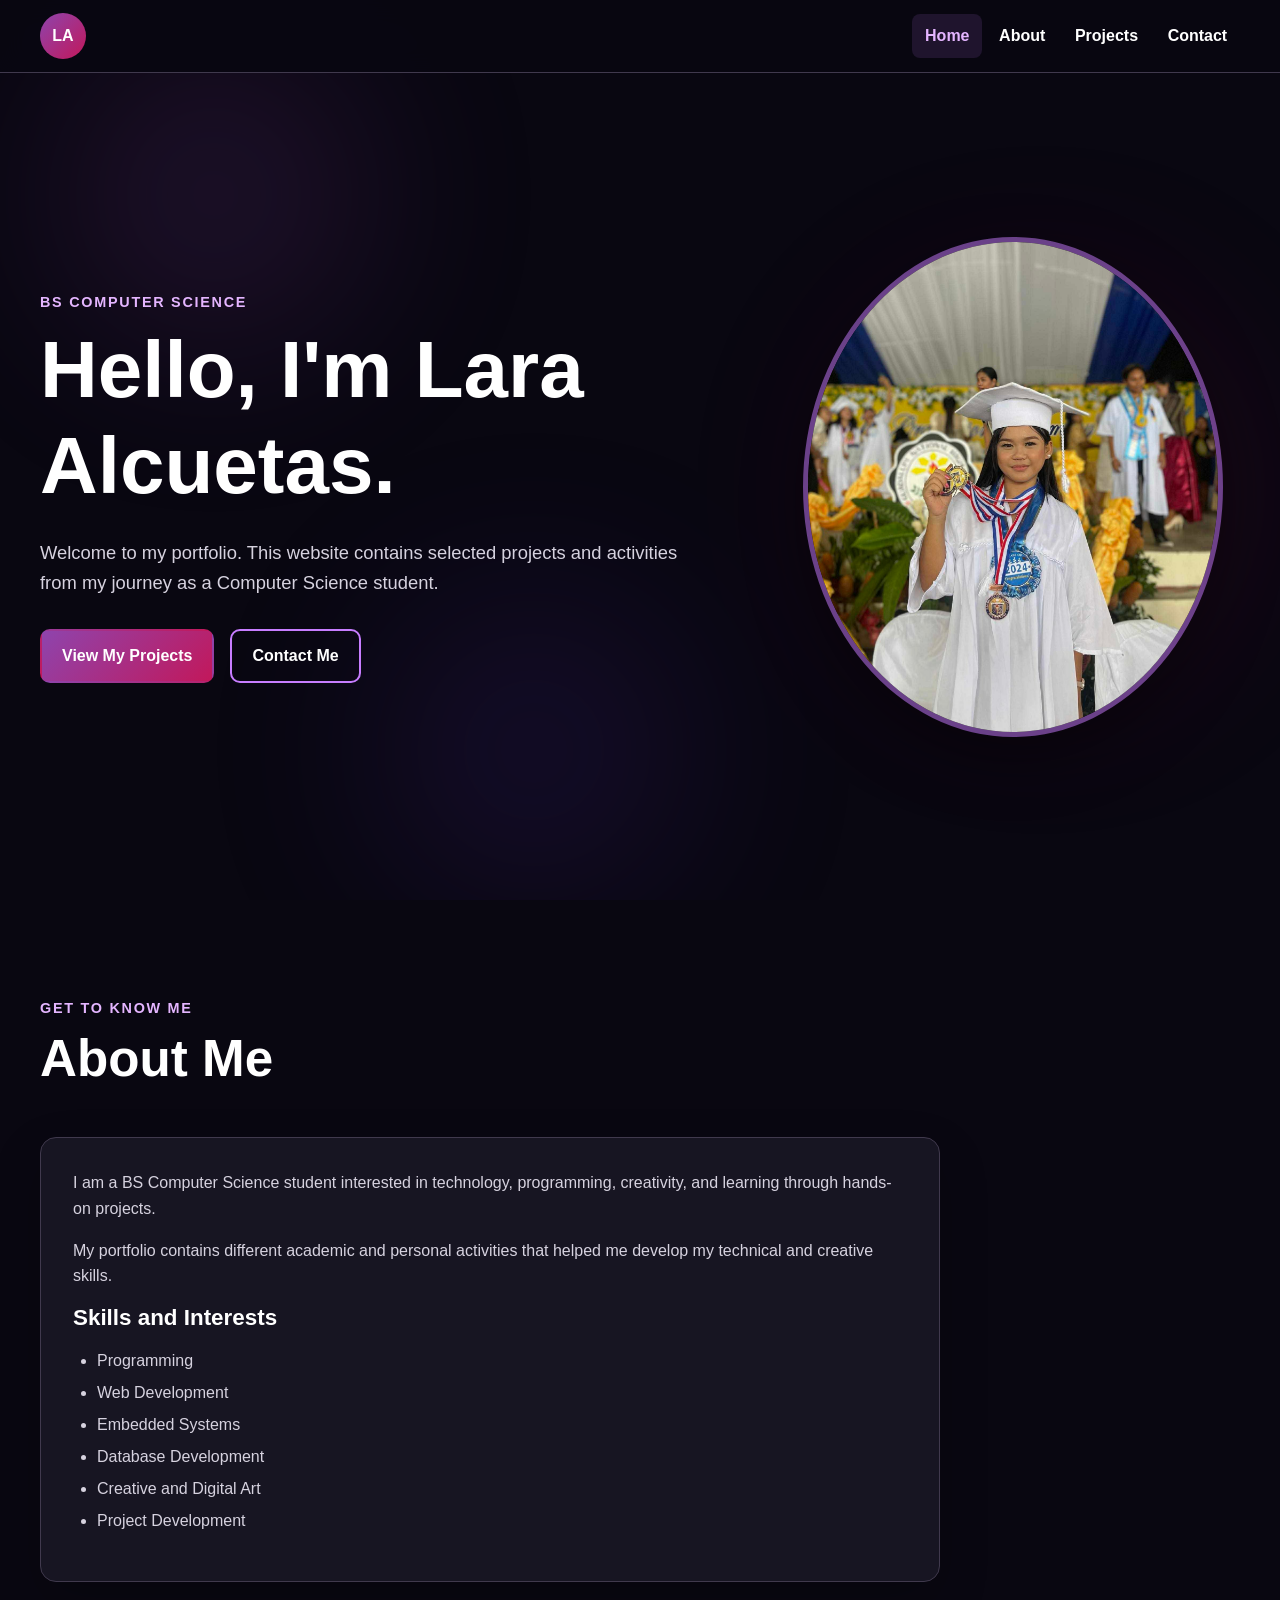
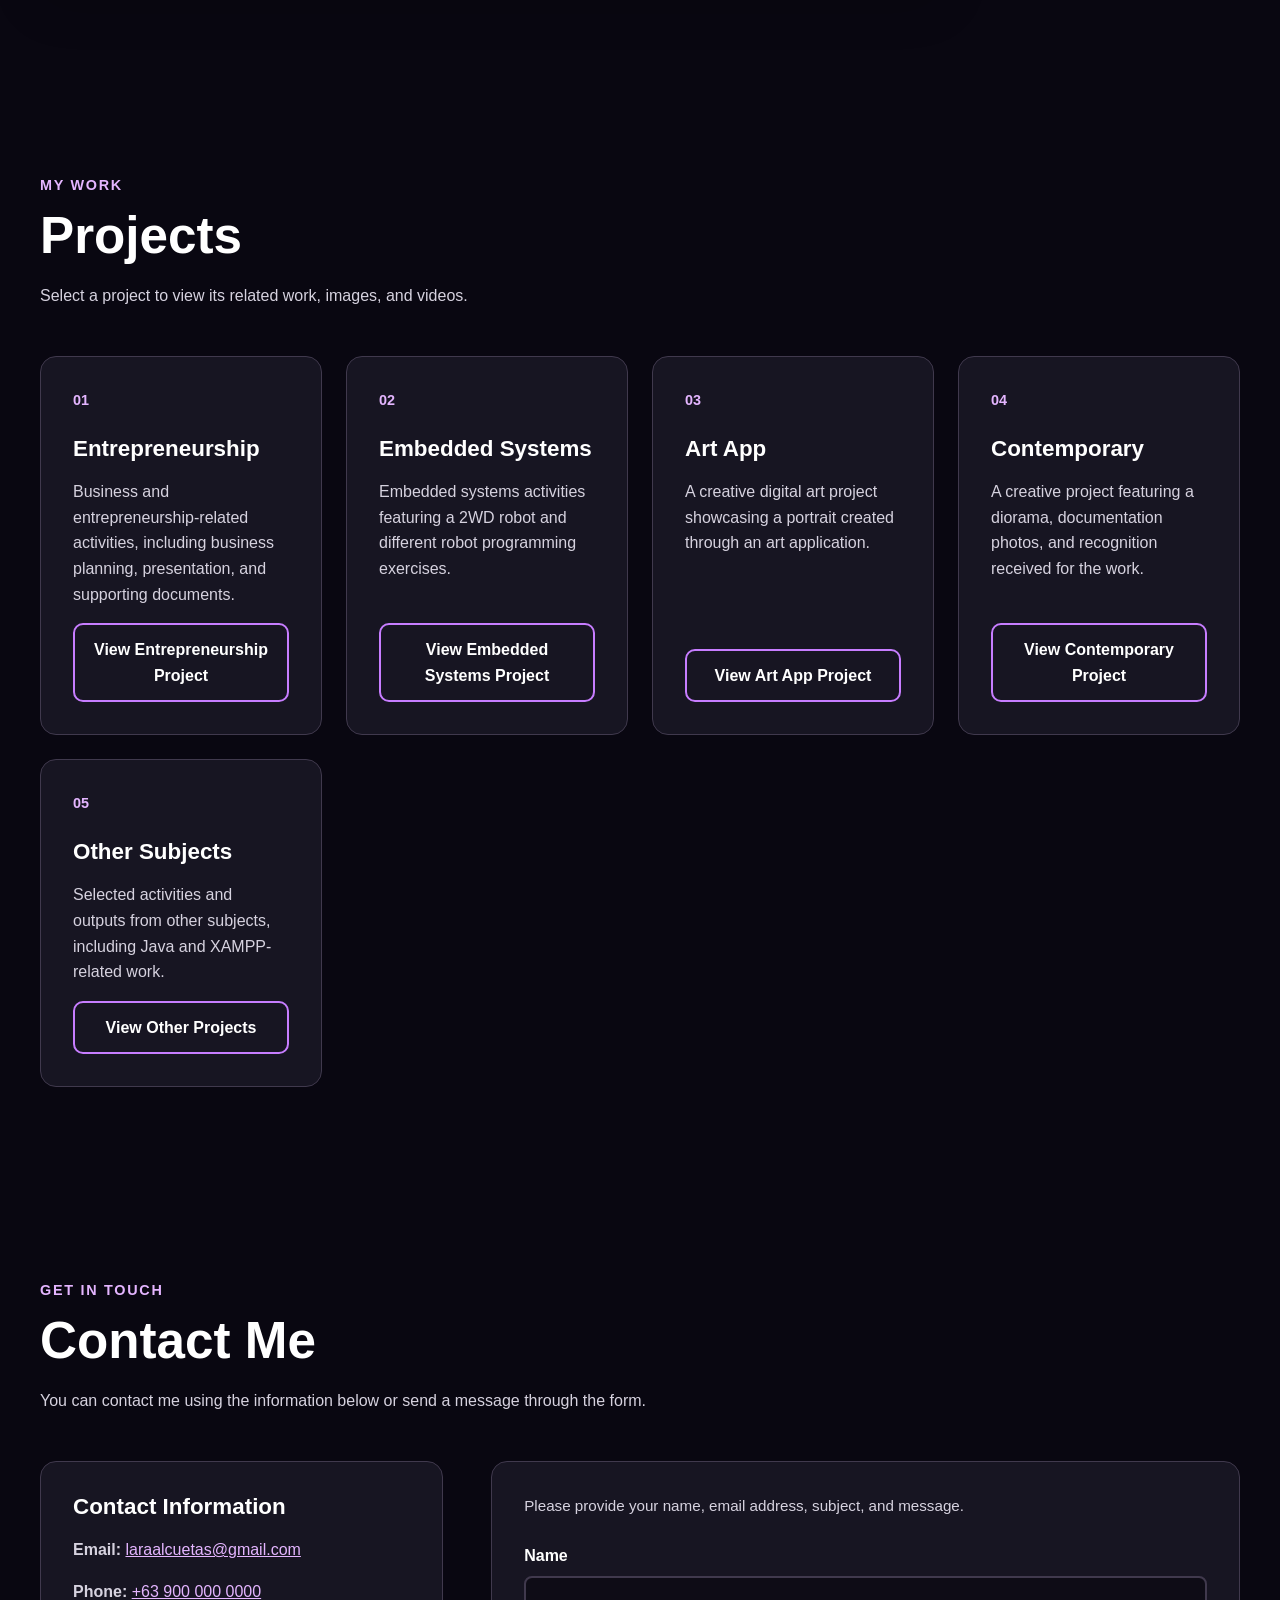
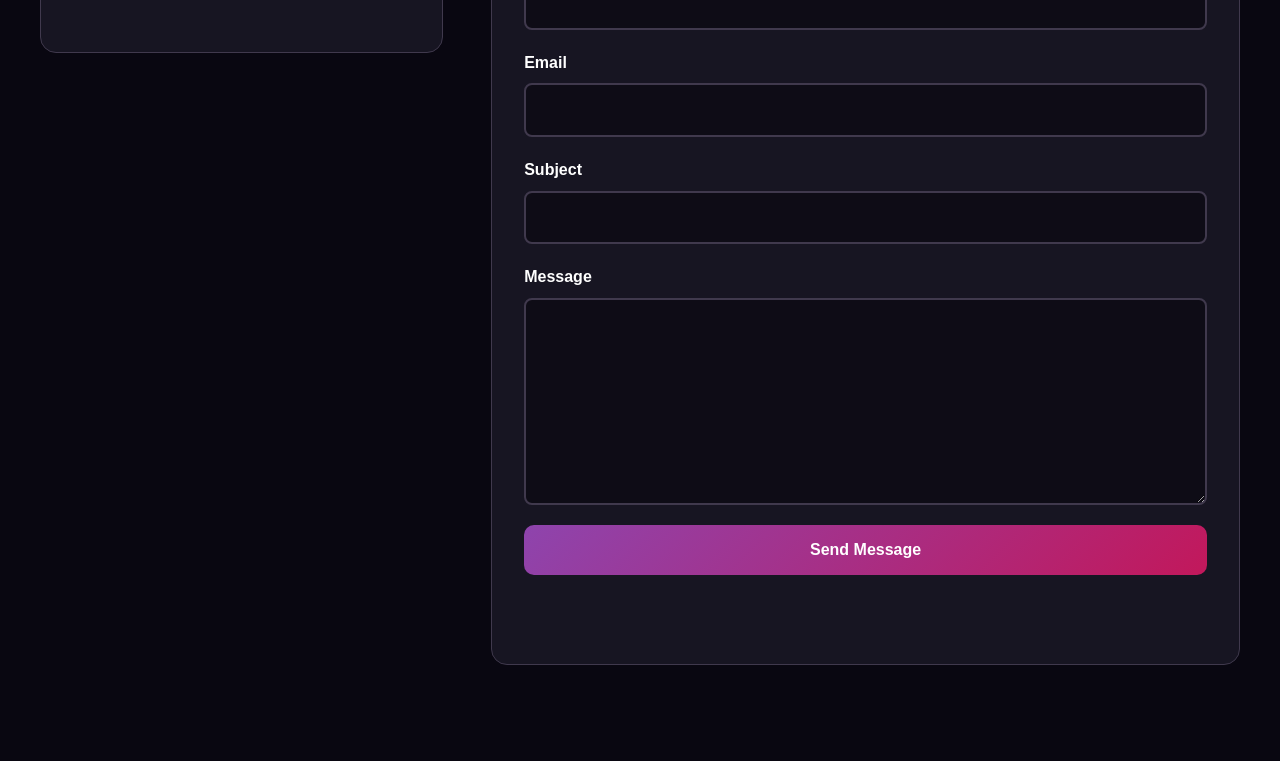
<file: index.html>
<!DOCTYPE html>
<html lang="en">
<head>
    <meta charset="UTF-8">

    <meta
        name="viewport"
        content="width=device-width, initial-scale=1.0"
    >

    <meta
        name="description"
        content="Portfolio of Lara Alcuetas, a BS Computer Science student showcasing academic, programming, embedded systems, art, and other projects."
    >

    <title>Portfolio — Lara Alcuetas</title>

    <link rel="icon" type="image/jpeg" href="lara.jpg">
    <link rel="stylesheet" href="style.css">
</head>

<body>

    <!-- Skip navigation -->
    <a class="skip-link" href="#main-content">
        Skip to main content
    </a>

    <!-- Decorative background -->
    <div class="background-decoration" aria-hidden="true">
        <div class="circle circle-one"></div>
        <div class="circle circle-two"></div>
        <div class="circle circle-three"></div>
    </div>

    <!-- Scroll progress indicator -->
    <div
        id="scrollProgress"
        class="scroll-progress"
        aria-hidden="true"
    ></div>


    <!-- =========================
         HEADER / NAVIGATION
    ========================== -->
    <header class="site-header">

        <nav
            class="navbar"
            aria-label="Primary navigation"
        >

            <a
                href="#home"
                class="logo"
                aria-label="Lara Alcuetas — Home"
            >
                <span aria-hidden="true">LA</span>
            </a>

            <div class="nav-links">

                <a
                    href="#home"
                    class="nav-link active"
                >
                    Home
                </a>

                <a
                    href="#about"
                    class="nav-link"
                >
                    About
                </a>

                <a
                    href="#projects"
                    class="nav-link"
                >
                    Projects
                </a>

                <a
                    href="#contact"
                    class="nav-link"
                >
                    Contact
                </a>

            </div>

        </nav>

    </header>


    <!-- =========================
         MAIN CONTENT
    ========================== -->
    <main id="main-content">


        <!-- =========================
             HOME
        ========================== -->
        <section
            id="home"
            class="section home-section"
            aria-labelledby="home-title"
        >

            <div class="home-content">

                <p class="eyebrow">
                    BS Computer Science
                </p>

                <h1 id="home-title">
                    Hello, I'm Lara Alcuetas.
                </h1>

                <p class="home-description">
                    Welcome to my portfolio. This website contains
                    selected projects and activities from my journey
                    as a Computer Science student.
                </p>

                <div class="home-buttons">

                    <a
                        href="#projects"
                        class="button primary-button"
                    >
                        View My Projects
                    </a>

                    <a
                        href="#contact"
                        class="button secondary-button"
                    >
                        Contact Me
                    </a>

                </div>

            </div>


            <div class="home-image">

                <img
                    src="lara.jpg"
                    alt="Portrait of Lara Alcuetas"
                    title="Portrait of Lara Alcuetas"
                    width="500"
                    height="500"
                >

            </div>

        </section>


        <!-- =========================
             ABOUT
        ========================== -->
        <section
            id="about"
            class="section"
            aria-labelledby="about-title"
        >

            <div class="section-heading">

                <p class="eyebrow">
                    Get to know me
                </p>

                <h2 id="about-title">
                    About Me
                </h2>

            </div>


            <div class="about-card">

                <p>
                    I am a BS Computer Science student interested in
                    technology, programming, creativity, and learning
                    through hands-on projects.
                </p>

                <p>
                    My portfolio contains different academic and
                    personal activities that helped me develop my
                    technical and creative skills.
                </p>

                <h3>
                    Skills and Interests
                </h3>

                <ul>
                    <li>Programming</li>
                    <li>Web Development</li>
                    <li>Embedded Systems</li>
                    <li>Database Development</li>
                    <li>Creative and Digital Art</li>
                    <li>Project Development</li>
                </ul>

            </div>

        </section>


        <!-- =========================
             PROJECTS
        ========================== -->
        <section
            id="projects"
            class="section"
            aria-labelledby="projects-title"
        >

            <div class="section-heading">

                <p class="eyebrow">
                    My work
                </p>

                <h2 id="projects-title">
                    Projects
                </h2>

                <p>
                    Select a project to view its related work,
                    images, and videos.
                </p>

            </div>


            <div class="project-grid">


                <!-- ENTREPRENEURSHIP -->
                <article class="project-card">

                    <div class="project-card-content">

                        <span class="project-number">
                            01
                        </span>

                        <h3>
                            Entrepreneurship
                        </h3>

                        <p>
                            Business and entrepreneurship-related
                            activities, including business planning,
                            presentation, and supporting documents.
                        </p>

                        <button
                            type="button"
                            class="project-button"
                            data-project="entrep"
                        >
                            View Entrepreneurship Project
                        </button>

                    </div>

                </article>


                <!-- EMBEDDED -->
                <article class="project-card">

                    <div class="project-card-content">

                        <span class="project-number">
                            02
                        </span>

                        <h3>
                            Embedded Systems
                        </h3>

                        <p>
                            Embedded systems activities featuring a
                            2WD robot and different robot programming
                            exercises.
                        </p>

                        <button
                            type="button"
                            class="project-button"
                            data-project="embedded"
                        >
                            View Embedded Systems Project
                        </button>

                    </div>

                </article>


                <!-- ART APP -->
                <article class="project-card">

                    <div class="project-card-content">

                        <span class="project-number">
                            03
                        </span>

                        <h3>
                            Art App
                        </h3>

                        <p>
                            A creative digital art project showcasing
                            a portrait created through an art application.
                        </p>

                        <button
                            type="button"
                            class="project-button"
                            data-project="art"
                        >
                            View Art App Project
                        </button>

                    </div>

                </article>


                <!-- CONTEMPORARY -->
                <article class="project-card">

                    <div class="project-card-content">

                        <span class="project-number">
                            04
                        </span>

                        <h3>
                            Contemporary
                        </h3>

                        <p>
                            A creative project featuring a diorama,
                            documentation photos, and recognition
                            received for the work.
                        </p>

                        <button
                            type="button"
                            class="project-button"
                            data-project="contem"
                        >
                            View Contemporary Project
                        </button>

                    </div>

                </article>


                <!-- OTHER SUBJECTS -->
                <article class="project-card">

                    <div class="project-card-content">

                        <span class="project-number">
                            05
                        </span>

                        <h3>
                            Other Subjects
                        </h3>

                        <p>
                            Selected activities and outputs from other
                            subjects, including Java and XAMPP-related
                            work.
                        </p>

                        <button
                            type="button"
                            class="project-button"
                            data-project="other"
                        >
                            View Other Projects
                        </button>

                    </div>

                </article>

            </div>

        </section>


        <!-- =========================
             CONTACT
        ========================== -->
        <section
            id="contact"
            class="section"
            aria-labelledby="contact-title"
        >

            <div class="section-heading">

                <p class="eyebrow">
                    Get in touch
                </p>

                <h2 id="contact-title">
                    Contact Me
                </h2>

                <p>
                    You can contact me using the information below
                    or send a message through the form.
                </p>

            </div>


            <div class="contact-container">


                <!-- Contact information -->
                <div class="contact-info">

                    <h3>
                        Contact Information
                    </h3>

                    <p>
                        <strong>Email:</strong>
                        <a
                            href="mailto:laraalcuetas@gmail.com"
                        >
                            laraalcuetas@gmail.com
                        </a>
                    </p>

                    <p>
                        <strong>Phone:</strong>
                        <a href="tel:+639000000000">
                            <span class="sr-only">
                                Call Lara Alcuetas at
                            </span>
                            +63 900 000 0000
                        </a>
                    </p>

                </div>


                <!-- Contact form -->
                <form
                    class="contact-form"
                    action="https://formsubmit.co/laraalcuetas@gmail.com"
                    method="POST"
                >

                    <!-- FormSubmit settings -->
                    <input
                        type="hidden"
                        name="_captcha"
                        value="true"
                    >

                    <input
                        type="hidden"
                        name="_template"
                        value="table"
                    >

                    <input
                        type="hidden"
                        name="_next"
                        value="https://webb-e99h.vercel.app/thanks.html"
                    >


                    <p
                        id="form-help"
                        class="form-help"
                    >
                        Please provide your name, email address,
                        subject, and message.
                    </p>


                    <!-- Name -->
                    <div class="form-group">

                        <label for="name">
                            Name
                        </label>

                        <input
                            id="name"
                            name="name"
                            type="text"
                            autocomplete="name"
                            required
                            aria-describedby="form-help"
                        >

                    </div>


                    <!-- Email -->
                    <div class="form-group">

                        <label for="email">
                            Email
                        </label>

                        <input
                            id="email"
                            name="email"
                            type="email"
                            autocomplete="email"
                            required
                            aria-describedby="form-help"
                        >

                    </div>


                    <!-- Subject -->
                    <div class="form-group">

                        <label for="subject">
                            Subject
                        </label>

                        <input
                            id="subject"
                            name="subject"
                            type="text"
                            autocomplete="off"
                            required
                            aria-describedby="form-help"
                        >

                    </div>


                    <!-- Message -->
                    <div class="form-group">

                        <label for="message">
                            Message
                        </label>

                        <textarea
                            id="message"
                            name="message"
                            rows="7"
                            required
                            aria-describedby="form-help"
                        ></textarea>

                    </div>


                    <button
                        type="submit"
                        class="button primary-button submit-button"
                    >
                        Send Message
                    </button>


                    <p
                        id="formStatus"
                        class="form-status"
                        role="status"
                        aria-live="polite"
                        aria-atomic="true"
                    ></p>

                </form>

            </div>

        </section>

    </main>


    <!-- =========================
         PROJECT DIALOG
    ========================== -->
    <dialog
        id="projectModal"
        class="project-modal"
        aria-labelledby="projectTitle"
    >

        <div class="modal-content">

            <div class="modal-header">

                <h2 id="projectTitle">
                    Project
                </h2>

                <button
                    type="button"
                    id="closeModal"
                    class="close-button"
                    aria-label="Close project viewer"
                >
                    <span aria-hidden="true">&times;</span>
                </button>

            </div>


            <div class="modal-layout">


                <!-- Project menu -->
                <aside
                    class="project-sidebar"
                    aria-label="Project items"
                >

                    <h3>
                        Select an item
                    </h3>

                    <ul
                        id="projectMenu"
                        class="project-menu"
                    >
                    </ul>

                </aside>


                <!-- Project content -->
                <div
                    id="projectDisplay"
                    class="project-display"
                    tabindex="-1"
                    aria-live="polite"
                    aria-atomic="true"
                >

                    <p>
                        Select an item to view.
                    </p>

                </div>

            </div>

        </div>

    </dialog>


    <!-- =========================
         NOSCRIPT
    ========================== -->
    <noscript>

        <div class="noscript-message">
            JavaScript is disabled. You can still view the main
            portfolio sections, but the interactive project viewer
            requires JavaScript.
        </div>

    </noscript>


    <script src="script.js" defer></script>

</body>
</html>
</file>
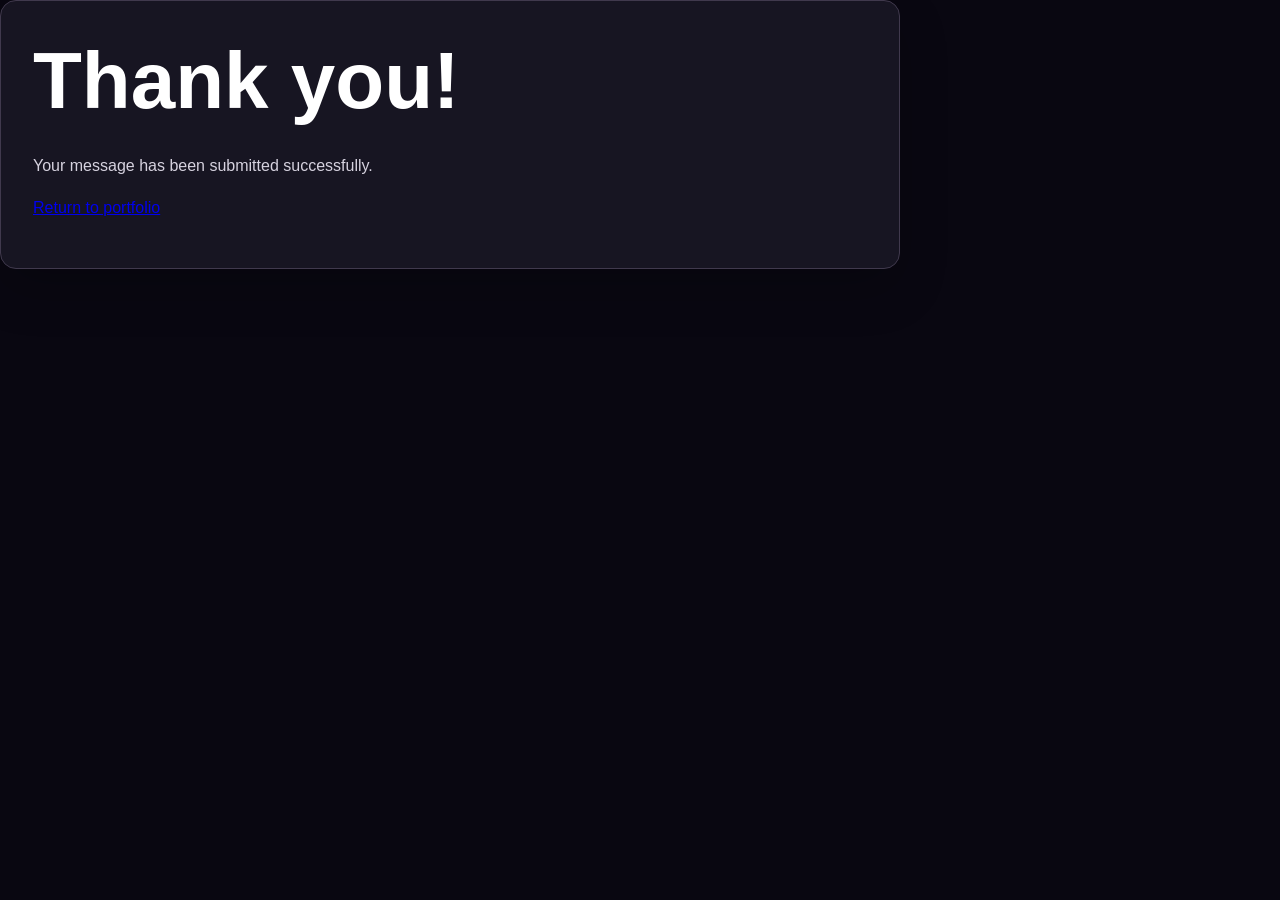
<file: thanks.html>
<!doctype html>
<html lang="en">
<head>
  <meta charset="utf-8">
  <meta name="viewport" content="width=device-width, initial-scale=1">
  <title>Message sent — Lara Alcuetas</title>
  <link rel="stylesheet" href="style.css">
</head>
<body>
  <main>
    <section aria-labelledby="thanks-title">
      <div class="about-card">
        <h1 id="thanks-title">Thank you!</h1>
        <p>Your message has been submitted successfully.</p>
        <p><a class="primary-link" href="index.html#home">Return to portfolio</a></p>
      </div>
    </section>
  </main>
</body>
</html>
</file>
<file: style.css>
/* =========================================
   GENERAL SETTINGS
========================================= */

:root {
    font-size: 100%;

    --background: #090711;
    --background-light: #11101c;
    --card: #171522;

    --text: #ffffff;
    --text-muted: #d6d2df;

    --accent: #c77dff;
    --accent-light: #e4b5ff;

    --border: #40394d;

    --max-width: 1200px;

    --focus: #ffffff;

    --radius: 16px;
}


*,
*::before,
*::after {
    box-sizing: border-box;
}


html {
    scroll-behavior: smooth;
}


body {
    margin: 0;

    font-family:
        Arial,
        Helvetica,
        sans-serif;

    font-size: 1rem;

    line-height: 1.6;

    color: var(--text);

    background:
        var(--background);

    min-width: 320px;
}


/* =========================================
   ACCESSIBILITY
========================================= */

.skip-link {
    position: fixed;

    top: -100px;
    left: 1rem;

    z-index: 9999;

    padding: 0.75rem 1rem;

    color: #000000;
    background: #ffffff;

    border-radius: 8px;

    font-weight: 700;

    text-decoration: none;
}


.skip-link:focus {
    top: 1rem;
}


:focus-visible {
    outline:
        4px solid var(--focus);

    outline-offset: 4px;
}


.sr-only {
    position: absolute;

    width: 1px;
    height: 1px;

    padding: 0;
    margin: -1px;

    overflow: hidden;

    clip: rect(0, 0, 0, 0);

    white-space: nowrap;

    border: 0;
}


/* =========================================
   BACKGROUND DECORATION
========================================= */

.background-decoration {
    position: fixed;

    inset: 0;

    overflow: hidden;

    z-index: -2;

    pointer-events: none;

    user-select: none;
}


.circle {
    position: absolute;

    border-radius: 50%;

    filter: blur(100px);

    opacity: 0.18;
}


.circle-one {
    width: 300px;
    height: 300px;

    background: #8e44ad;

    top: 5%;
    left: 5%;
}


.circle-two {
    width: 350px;
    height: 350px;

    background: #c2185b;

    right: 5%;
    top: 35%;
}


.circle-three {
    width: 300px;
    height: 300px;

    background: #512da8;

    left: 30%;
    bottom: 0;
}


/* =========================================
   SCROLL PROGRESS
========================================= */

.scroll-progress {
    position: fixed;

    top: 0;
    left: 0;

    width: 0;
    height: 5px;

    background: var(--accent);

    z-index: 10000;

    pointer-events: none;
}


/* =========================================
   HEADER
========================================= */

.site-header {
    position: sticky;

    top: 0;

    z-index: 1000;

    background:
        rgba(9, 7, 17, 0.95);

    border-bottom:
        1px solid var(--border);

    backdrop-filter: blur(12px);
}


.navbar {
    width: min(
        calc(100% - 2rem),
        var(--max-width)
    );

    min-height: 72px;

    margin: 0 auto;

    display: flex;

    align-items: center;

    justify-content: space-between;

    gap: 1rem;
}


.logo {
    display: inline-flex;

    align-items: center;
    justify-content: center;

    width: 46px;
    height: 46px;

    border-radius: 50%;

    color: #ffffff;

    background:
        linear-gradient(
            135deg,
            #8e44ad,
            #c2185b
        );

    text-decoration: none;

    font-weight: 700;

    flex-shrink: 0;
}


.nav-links {
    display: flex;

    align-items: center;

    gap: 0.25rem;

    flex-wrap: wrap;

    justify-content: flex-end;
}


.nav-link {
    display: inline-flex;

    align-items: center;
    justify-content: center;

    min-height: 44px;

    padding:
        0.5rem 0.8rem;

    color: var(--text);

    text-decoration: none;

    border-radius: 8px;

    font-weight: 600;
}


.nav-link:hover,
.nav-link.active {
    color: var(--accent-light);

    background:
        rgba(199, 125, 255, 0.12);
}


/* =========================================
   SECTIONS
========================================= */

main {
    width: 100%;
}


.section {
    width: min(
        calc(100% - 2rem),
        var(--max-width)
    );

    margin: 0 auto;

    padding:
        6rem 0;
}


.section-heading {
    max-width: 760px;

    margin-bottom: 3rem;
}


.eyebrow {
    margin: 0 0 0.5rem;

    color: var(--accent-light);

    font-size: 0.9rem;

    font-weight: 700;

    letter-spacing: 0.12em;

    text-transform: uppercase;
}


h1,
h2,
h3 {
    line-height: 1.2;
}


h1 {
    margin:
        0 0 1.5rem;

    font-size:
        clamp(2.4rem, 7vw, 5rem);
}


h2 {
    margin:
        0 0 1rem;

    font-size:
        clamp(2rem, 5vw, 3.2rem);
}


h3 {
    margin:
        0 0 1rem;

    font-size: 1.4rem;
}


p {
    margin-top: 0;

    color: var(--text-muted);
}


/* =========================================
   HOME
========================================= */

.home-section {
    min-height:
        calc(100vh - 72px);

    display: grid;

    grid-template-columns:
        minmax(0, 1.2fr)
        minmax(280px, 0.8fr);

    align-items: center;

    gap: 4rem;
}


.home-content {
    max-width: 700px;
}


.home-description {
    max-width: 650px;

    font-size: 1.15rem;
}


.home-image {
    display: flex;

    justify-content: center;

    align-items: center;
}


.home-image img {
    width: min(100%, 420px);

    aspect-ratio: 1 / 1;

    object-fit: cover;

    border-radius: 50%;

    border:
        5px solid
        rgba(199, 125, 255, 0.5);

    box-shadow:
        0 20px 60px
        rgba(0, 0, 0, 0.45);
}


.home-buttons {
    display: flex;

    gap: 1rem;

    flex-wrap: wrap;

    margin-top: 2rem;
}


/* =========================================
   BUTTONS
========================================= */

.button {
    display: inline-flex;

    align-items: center;
    justify-content: center;

    min-height: 48px;

    padding:
        0.75rem 1.25rem;

    border-radius: 10px;

    border:
        2px solid
        transparent;

    font: inherit;

    font-weight: 700;

    text-decoration: none;

    cursor: pointer;

    transition:
        transform 0.2s ease,
        background 0.2s ease;
}


.button:hover {
    transform: translateY(-2px);
}


.primary-button {
    color: #ffffff;

    background:
        linear-gradient(
            135deg,
            #8e44ad,
            #c2185b
        );
}


.secondary-button {
    color: #ffffff;

    background: transparent;

    border-color:
        var(--accent);
}


.secondary-button:hover {
    background:
        rgba(199, 125, 255, 0.12);
}


/* =========================================
   ABOUT
========================================= */

.about-card {
    max-width: 900px;

    padding: 2rem;

    background:
        var(--card);

    border:
        1px solid
        var(--border);

    border-radius:
        var(--radius);

    box-shadow:
        0 20px 50px
        rgba(0, 0, 0, 0.2);
}


.about-card ul {
    padding-left: 1.5rem;

    color: var(--text-muted);
}


.about-card li {
    margin-bottom: 0.4rem;
}


/* =========================================
   PROJECTS
========================================= */

.project-grid {
    display: grid;

    grid-template-columns:
        repeat(
            auto-fit,
            minmax(240px, 1fr)
        );

    gap: 1.5rem;
}


.project-card {
    display: flex;

    min-height: 300px;

    background:
        var(--card);

    border:
        1px solid
        var(--border);

    border-radius:
        var(--radius);

    overflow: hidden;

    transition:
        transform 0.2s ease,
        border-color 0.2s ease;
}


.project-card:hover {
    transform: translateY(-5px);

    border-color:
        var(--accent);
}


.project-card-content {
    width: 100%;

    padding: 2rem;

    display: flex;

    flex-direction: column;
}


.project-number {
    display: block;

    margin-bottom: 1.5rem;

    color:
        var(--accent-light);

    font-size: 0.9rem;

    font-weight: 700;
}


.project-card p {
    flex-grow: 1;
}


.project-button {
    width: 100%;

    min-height: 48px;

    padding:
        0.75rem 1rem;

    border:
        2px solid
        var(--accent);

    border-radius: 10px;

    color: #ffffff;

    background:
        transparent;

    font: inherit;

    font-weight: 700;

    cursor: pointer;
}


.project-button:hover {
    background:
        rgba(199, 125, 255, 0.15);
}


/* =========================================
   CONTACT
========================================= */

.contact-container {
    display: grid;

    grid-template-columns:
        minmax(240px, 0.7fr)
        minmax(300px, 1.3fr);

    gap: 3rem;

    align-items: start;
}


.contact-info {
    padding: 2rem;

    background:
        var(--card);

    border:
        1px solid
        var(--border);

    border-radius:
        var(--radius);
}


.contact-info a {
    color:
        var(--accent-light);

    word-break: break-word;
}


.contact-form {
    padding: 2rem;

    background:
        var(--card);

    border:
        1px solid
        var(--border);

    border-radius:
        var(--radius);
}


.form-help {
    margin-bottom: 1.5rem;

    font-size: 0.95rem;
}


.form-group {
    margin-bottom: 1.25rem;
}


.form-group label {
    display: block;

    margin-bottom: 0.5rem;

    font-weight: 700;
}


.form-group input,
.form-group textarea {
    display: block;

    width: 100%;

    min-height: 48px;

    padding:
        0.75rem 0.9rem;

    border:
        2px solid
        var(--border);

    border-radius: 8px;

    color:
        var(--text);

    background:
        #0e0c16;

    font: inherit;
}


.form-group textarea {
    min-height: 160px;

    resize: vertical;
}


.form-group input:focus,
.form-group textarea:focus {
    border-color:
        var(--accent);
}


.form-group input.invalid,
.form-group textarea.invalid {
    border-color:
        #ff8a8a;
}


.submit-button {
    border: none;

    width: 100%;
}


.form-status {
    min-height: 1.6em;

    margin-top: 1rem;

    color:
        var(--accent-light);

    font-weight: 600;
}


/* =========================================
   PROJECT DIALOG
========================================= */

.project-modal {
    width: min(
        1100px,
        calc(100% - 2rem)
    );

    max-height:
        calc(100vh - 2rem);

    padding: 0;

    border:
        1px solid
        var(--border);

    border-radius:
        var(--radius);

    color:
        var(--text);

    background:
        var(--background-light);

    box-shadow:
        0 30px 100px
        rgba(0, 0, 0, 0.65);
}


.project-modal::backdrop {
    background:
        rgba(0, 0, 0, 0.75);
}


.modal-content {
    max-height:
        calc(100vh - 2rem);

    overflow: auto;
}


.modal-header {
    position: sticky;

    top: 0;

    z-index: 2;

    display: flex;

    align-items: center;

    justify-content: space-between;

    gap: 1rem;

    padding:
        1.25rem 1.5rem;

    background:
        var(--background-light);

    border-bottom:
        1px solid
        var(--border);
}


.modal-header h2 {
    margin: 0;

    font-size: 1.6rem;
}


.close-button {
    display: inline-flex;

    align-items: center;
    justify-content: center;

    width: 48px;
    height: 48px;

    flex-shrink: 0;

    border:
        2px solid
        var(--border);

    border-radius: 50%;

    color: #ffffff;

    background: transparent;

    font-size: 1.8rem;

    line-height: 1;

    cursor: pointer;
}


.close-button:hover {
    border-color:
        var(--accent);

    background:
        rgba(199, 125, 255, 0.12);
}


.modal-layout {
    display: grid;

    grid-template-columns:
        250px
        minmax(0, 1fr);

    min-height: 500px;
}


.project-sidebar {
    padding: 1.5rem;

    border-right:
        1px solid
        var(--border);
}


.project-sidebar h3 {
    font-size: 1.1rem;
}


.project-menu {
    list-style: none;

    margin: 0;
    padding: 0;
}


.project-menu li {
    margin-bottom: 0.5rem;
}


.project-menu-button {
    width: 100%;

    min-height: 46px;

    padding:
        0.7rem 0.8rem;

    border:
        2px solid
        transparent;

    border-radius: 8px;

    color:
        var(--text);

    background:
        transparent;

    font: inherit;

    text-align: left;

    cursor: pointer;
}


.project-menu-button:hover,
.project-menu-button.selected {
    border-color:
        var(--accent);

    background:
        rgba(199, 125, 255, 0.12);
}


.project-display {
    min-width: 0;

    padding: 2rem;
}


.project-display h3 {
    margin-bottom: 1.5rem;
}


.project-display img,
.project-display video {
    display: block;

    width: 100%;

    max-height: 65vh;

    object-fit: contain;

    margin: 0 auto;

    border-radius: 10px;

    background: #000000;
}


.project-display video {
    min-height: 200px;
}


.media-description {
    margin-top: 1rem;

    padding: 1rem;

    border-left:
        4px solid
        var(--accent);

    background:
        rgba(199, 125, 255, 0.08);
}


/* =========================================
   NOSCRIPT
========================================= */

.noscript-message {
    position: fixed;

    left: 1rem;
    right: 1rem;
    bottom: 1rem;

    z-index: 10000;

    padding: 1rem;

    color: #000000;

    background: #ffffff;

    border-radius: 8px;

    font-weight: 700;
}


/* =========================================
   RESPONSIVE DESIGN
========================================= */

@media (max-width: 850px) {

    .home-section {
        grid-template-columns: 1fr;

        text-align: center;

        padding-top: 4rem;
    }


    .home-content {
        margin: 0 auto;
    }


    .home-buttons {
        justify-content: center;
    }


    .home-image {
        order: -1;
    }


    .home-image img {
        width: min(70vw, 320px);
    }


    .contact-container {
        grid-template-columns: 1fr;
    }


    .modal-layout {
        grid-template-columns: 1fr;
    }


    .project-sidebar {
        border-right: none;

        border-bottom:
            1px solid
            var(--border);
    }


    .project-menu {
        display: grid;

        grid-template-columns:
            repeat(
                auto-fit,
                minmax(180px, 1fr)
            );

        gap: 0.5rem;
    }

}


@media (max-width: 650px) {

    .navbar {
        min-height: auto;

        padding:
            0.75rem 0;

        align-items: flex-start;
    }


    .nav-links {
        gap: 0.1rem;
    }


    .nav-link {
        padding:
            0.45rem 0.5rem;

        font-size: 0.9rem;
    }


    .section {
        padding:
            4rem 0;
    }


    .section-heading {
        margin-bottom: 2rem;
    }


    .about-card,
    .contact-form,
    .contact-info {
        padding: 1.25rem;
    }


    .modal-header {
        padding:
            1rem;
    }


    .project-display {
        padding: 1rem;
    }


    .project-menu {
        grid-template-columns: 1fr;
    }

}


@media (max-width: 480px) {

    .navbar {
        flex-direction: column;

        align-items: center;
    }


    .nav-links {
        width: 100%;

        justify-content: center;
    }


    .nav-link {
        min-height: 44px;
    }


    .home-buttons {
        flex-direction: column;
    }


    .home-buttons .button {
        width: 100%;
    }


    .project-grid {
        grid-template-columns: 1fr;
    }

}


/* =========================================
   REDUCED MOTION
========================================= */

@media (prefers-reduced-motion: reduce) {

    html {
        scroll-behavior: auto;
    }


    *,
    *::before,
    *::after {
        animation-duration: 0.01ms !important;

        animation-iteration-count: 1 !important;

        transition-duration: 0.01ms !important;

        scroll-behavior: auto !important;
    }

}


.reduce-motion *,
.reduce-motion *::before,
.reduce-motion *::after {
    animation-duration: 0.01ms !important;

    animation-iteration-count: 1 !important;

    transition-duration: 0.01ms !important;

    scroll-behavior: auto !important;
}


/* =========================================
   FORCED COLORS
========================================= */

@media (forced-colors: active) {

    * {
        forced-color-adjust: auto;
    }


    .button,
    .project-button,
    .project-menu-button,
    .close-button,
    .nav-link {
        border: 2px solid ButtonText;
    }


    :focus-visible {
        outline:
            3px solid Highlight;
    }

}

/* =========================================
   PROJECT VIEWER FIXES
========================================= */

.project-modal {
    margin: auto;
    z-index: 99999;
}

.project-modal[open] {
    display: block;
}

.project-modal::backdrop {
    background: rgba(0, 0, 0, 0.75);
}

.media-error {
    padding: 1rem;

    border: 2px solid #ff8a8a;
    border-radius: 8px;

    color: #ffffff;
    background: #3a1515;

    font-weight: 700;
}
</file>
